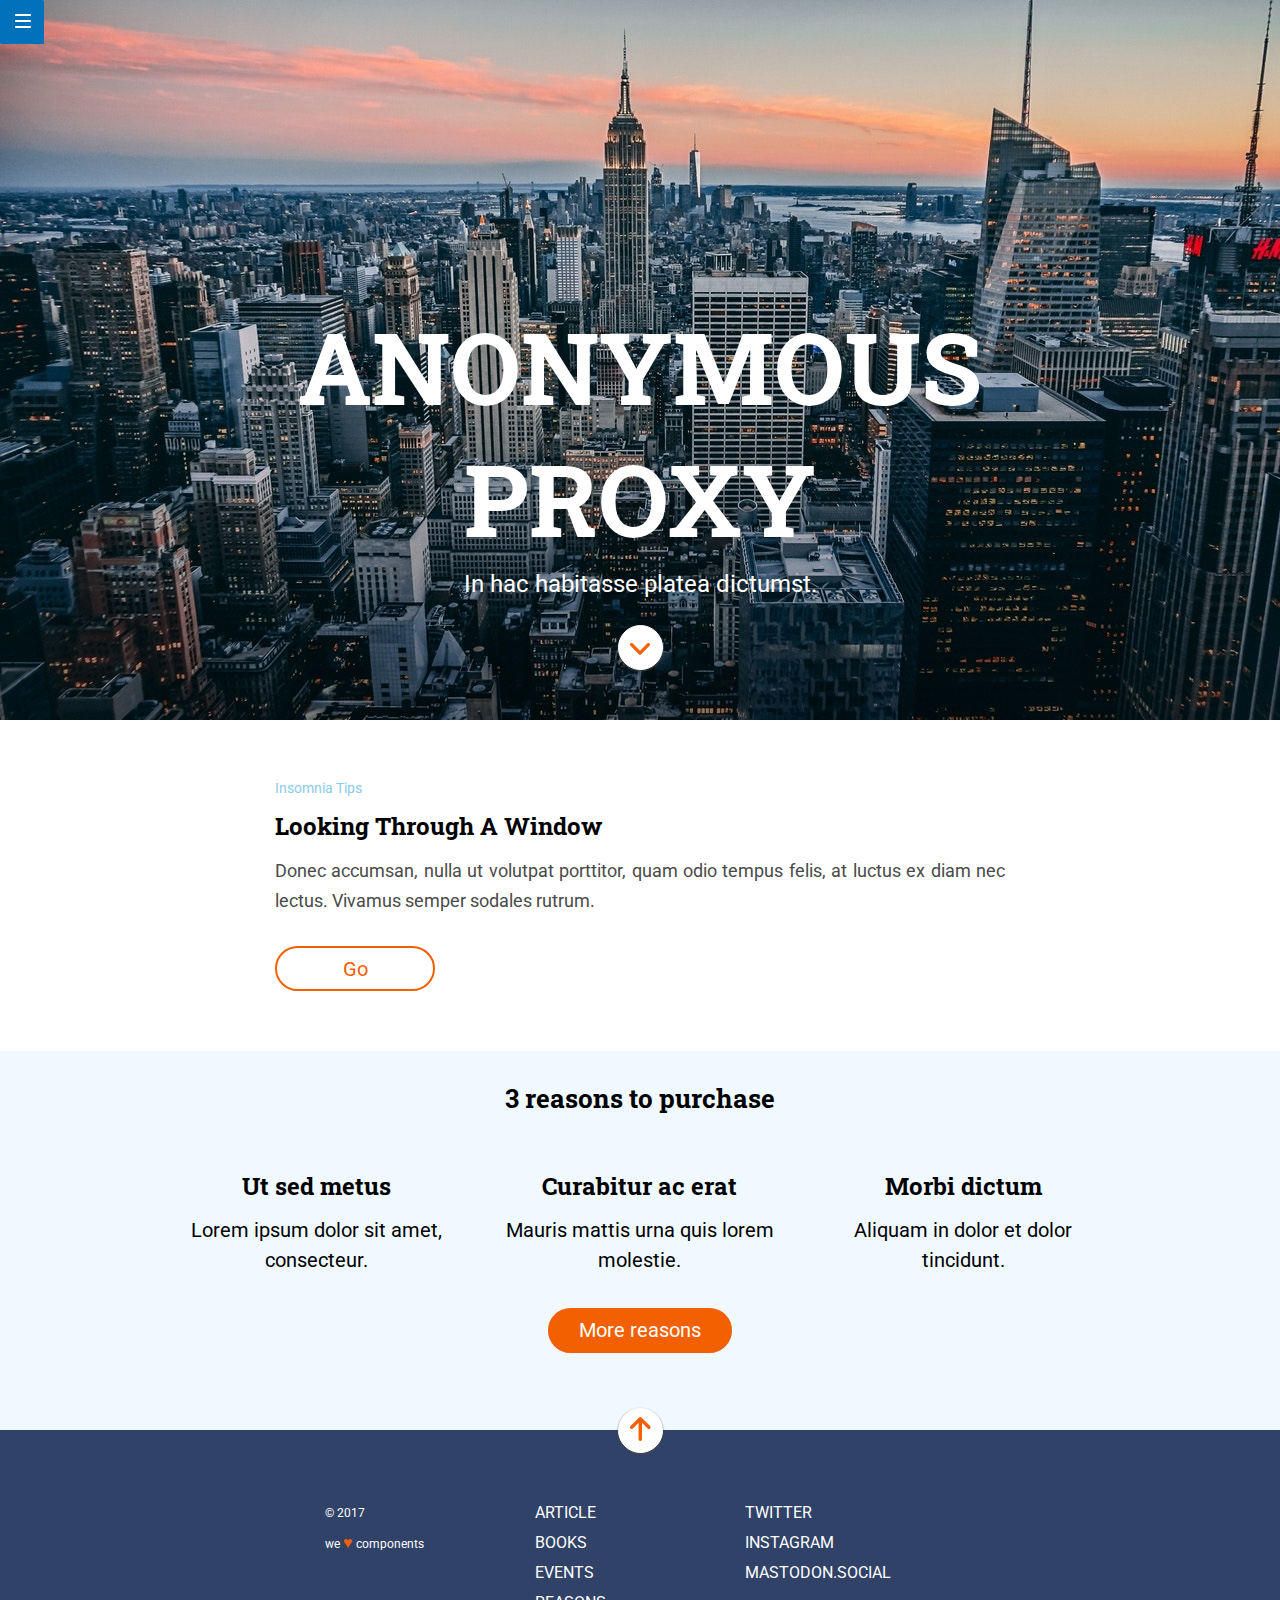
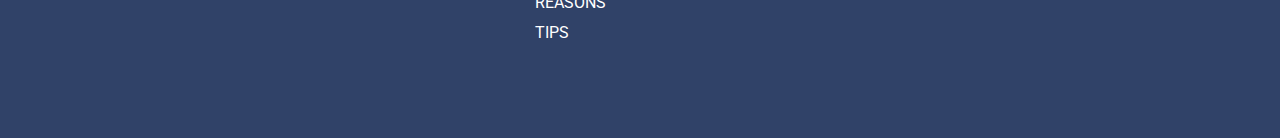
<file: docs/index.html>
<!DOCTYPE html>
<html lang="en">
    
    <head>
        <meta charset="UTF-8">
        <meta name="viewport" content="width=device-width, initial-scale=1.0">
        <link href="https://fonts.googleapis.com/css?family=Roboto+Slab:400,700|Roboto:400,500,700"
        rel="stylesheet">
        <link rel="stylesheet" href="assets/css/main.css">
        <title>Anonimous Proxy</title>
    </head>
    
    <body>
        <header class="header__container" id="top" role="heading">
            <nav class="nav__menu-container menu-button">
                <button class="menu-button">
                    <img src="assets/images/ico-menu.svg" alt="menu-icon">
                </button>
            </nav>
            <div class="hero__image">
                 <h1 class="main-title">Anonymous proxy</h1>

                 <h2 class="title__comment">In hac habitasse platea dictumst.</h2>

                <button class="scroll--down" type="button"> <a href="#blog"><img src="assets/images/ico-scroll-down.svg" alt="scroll-down"></a>

                </button>
            </div>
        </header>
        <main>
            <div class="blog__container" id="blog">
                <p class="blog__topic">Insomnia Tips</p>
                 <h3 class="blog__title">Looking through a window</h3>

                <p class="blog__abstract">Donec accumsan, nulla ut volutpat porttitor, quam odio tempus felis, at
                    luctus ex diam nec lectus. Vivamus semper sodales rutrum.</p>
                <button type="button"
                class="blog-article__link"><a href="#" target="#">Go</a>

                </button>
            </div>
            <div class="grid-section__container">
                <div class="grid__container">
                     <h3 class="grid__title">3 reasons to purchase</h3>

                    <div class="grid__card">
                         <h4 class="grid__card--title">Ut sed metus</h4>

                        <p class="grid__card--text">Lorem ipsum dolor sit amet, consecteur.</p>
                    </div>
                    <div class="grid__card">
                         <h4 class="grid__card--title">Curabitur ac erat</h4>

                        <p class="grid__card--text">Mauris mattis urna quis lorem molestie.</p>
                    </div>
                    <div class="grid__card">
                         <h4 class="grid__card--title">Morbi dictum</h4>

                        <p class="grid__card--text">Aliquam in dolor et dolor tincidunt.</p>
                    </div>
                    <div class="grid__card--button">
                        <button class="grid__button" type="button"><a href="#">More reasons</a>

                    </div>
                </div>
            </div>
            <div class="footer__container">
                <button class="link-to-top" type="button"><a href="#top"><img src="assets/images/ico-arrow.svg" alt="arrow-top"></a>

                </button>
                <div class="footer__wrapper">
                    <ul class="footer__nav">
                        <li class="footer__link"><a href="#">Article</a>

                        </li>
                        <li class="footer__link"><a href="#">Books</a>

                        </li>
                        <li class="footer__link"><a href="#">Events</a>

                        </li>
                        <li class="footer__link"><a href="#">Reasons</a>

                        </li>
                        <li class="footer__link"><a href="#">Tips</a>

                        </li>
                    </ul>
                    <ul class="footer__social">
                        <li class="footer__link"><a href="#">Twitter</a>

                        </li>
                        <li class="footer__link"><a href="#">Instagram</a>

                        </li>
                        <li class="footer__link"><a href="#">Mastodon.social</a>

                        </li>
                    </ul>
                    <div class="footer__copyright"> <small>© 2017</small>
 <small>We <sup class="heart">&hearts;</sup> components</small>

                    </div>
                </div>
            </div>
        </main>
    </body>

</html>
</file>
<file: docs/assets/css/main.css>
.menu-button {position: fixed;z-index: 5;-webkit-animation-name: fade-out;animation-name: fade-out;-webkit-animation-duration: 2s;animation-duration: 2s;-webkit-animation-iteration-count: infinite;animation-iteration-count: infinite;-webkit-animation-timing-function: ease;animation-timing-function: ease;}.hero__image {height: 568px;background: url(../images/cover.jpg) no-repeat center 0;background-size: cover;display: -webkit-box;display: -ms-flexbox;display: flex;-webkit-box-orient: vertical;-webkit-box-direction: normal;-ms-flex-direction: column;flex-direction: column;-webkit-box-align: center;-ms-flex-align: center;align-items: center;top: -45px;}.main-title {color: #fff;text-transform: uppercase;text-align: center;font-family: "Roboto Slab",serif;font-size: 42px;line-height: 55px;margin-top: 280px;margin-bottom: 10px;font-weight: 700;}.title__comment {color: #fff;font-family: "Roboto",sans-serif;font-weight: 700;font-size: 15px;line-height: 21px;font-weight: 400;max-width: 290px;}.blog__container {padding: 0 15px;display: -webkit-box;display: -ms-flexbox;display: flex;-webkit-box-orient: vertical;-webkit-box-direction: normal;-ms-flex-direction: column;flex-direction: column;-webkit-box-align: start;-ms-flex-align: start;align-items: flex-start;margin: 30px 0 45px;width: 100%;overflow-x: hidden;}.blog__container .blog__topic {color: #8ccbea;font-family: "Roboto",sans-serif;font-size: 14px;margin-bottom: 15px;}.blog__container .blog__title {color: #000;font-family: "Roboto Slab",serif;font-size: 24px;line-height: 30px;margin-bottom: 15px;text-transform: capitalize;}.blog__container .blog__abstract {color: #4a4a4a;font-family: 'Roboto', sans-serif;font-size: 18px;line-height: 30px;text-align: justify;margin-bottom: 30px;}.grid__container {width: 100%;overflow-x: hidden;background-color: #eff9ff;display: grid;grid-template-columns: 1fr;grid-template-rows: repeat(5, 1fr);}.grid__container .grid__title {font-family: "Roboto Slab",serif;font-size: 24px;font-weight: bold;text-align: center;margin: 30px 0;}.grid__container .grid__card {display: -webkit-box;display: -ms-flexbox;display: flex;-webkit-box-orient: vertical;-webkit-box-direction: normal;-ms-flex-direction: column;flex-direction: column;-webkit-box-align: center;-ms-flex-align: center;align-items: center;color: #000;margin: 0 70px 45px;}.grid__container .grid__card .grid__card--title {font-family: "Roboto Slab",serif;line-height: 30px;font-size: 18px;font-weight: bold;}.grid__container .grid__card .grid__card--text {font-family: "Roboto",sans-serif;text-align: center;font-size: 18px;line-height: 30px;}.grid__container .grid__card--button {display: -webkit-box;display: -ms-flexbox;display: flex;-webkit-box-orient: vertical;-webkit-box-direction: normal;-ms-flex-direction: column;flex-direction: column;-webkit-box-align: center;-ms-flex-align: center;align-items: center;color: #000;margin: 0 70px 45px;}.footer__container {background-color: #304268;display: -webkit-box;display: -ms-flexbox;display: flex;-webkit-box-orient: vertical;-webkit-box-direction: normal;-ms-flex-direction: column;flex-direction: column;-webkit-box-align: center;-ms-flex-align: center;align-items: center;width: 100%;}.footer__container .link-to-top {position: relative;z-index: 1;}.footer__container .footer__nav {list-style: none;margin: 60px 0 30px;}.footer__container .footer__nav .footer__link {font-family: "Roboto",sans-serif;font-size: 16px;line-height: 30px;text-transform: uppercase;color: #fff;text-align: center;}.footer__container .footer__nav .footer__link a {text-decoration: none;color: #fff;}.footer__container .footer__social {list-style: none;margin-bottom: 30px;}.footer__container .footer__social .footer__link {font-family: "Roboto",sans-serif;font-size: 16px;line-height: 30px;text-transform: uppercase;color: #fff;text-align: center;}.footer__container .footer__social .footer__link a {text-decoration: none;color: #fff;}.footer__container .footer__copyright {display: -webkit-box;display: -ms-flexbox;display: flex;-webkit-box-orient: vertical;-webkit-box-direction: normal;-ms-flex-direction: column;flex-direction: column;-webkit-box-align: center;-ms-flex-align: center;align-items: center;color: #fff;font-family: "Roboto",sans-serif;font-size: 14px;line-height: 30px;margin-bottom: 45px;text-transform: lowercase;}.footer__container .footer__copyright .heart {color: #f26002;font-size: 16px;vertical-align: -0.02em;}.blog-article__link {width: 76px;height: 45px;border: 2px solid #f26002;border-radius: 30px;background-color: #fff;}.blog-article__link a {text-decoration: none;color: #f26002;font-size: 20px;font-family: "Roboto",sans-serif;font-weight: medium;-webkit-transition: font-size ease-in 0.8s, color ease-in 0.4s;transition: font-size ease-in 0.8s, color ease-in 0.4s;}.blog-article__link a:hover {font-size: 24px;color: #4a4a4a;}.grid__button {width: 184px;height: 45px;border: 2px solid #f26002;border-radius: 30px;background-color: #f26002;-webkit-transition: background-color ease-in 0.4s;transition: background-color ease-in 0.4s;}.grid__button:hover {font-size: 32px;background-color: #4a4a4a;}.grid__button a {text-decoration: none;color: #fff;font-size: 20px;font-family: "Roboto",sans-serif;font-weight: medium;text-align: center;}.link-to-top {width: 45px;height: 45px;border-radius: 50%;border: 1px solid #fff;background-color: #fff;margin-top: -22.5px;-webkit-box-shadow: 0 1px 2px #4a4a4a;box-shadow: 0 1px 2px #4a4a4a;}.link-to-top a {width: 45px;height: 45px;border-radius: 50%;}.scroll--down {width: 45px;height: 45px;border-radius: 50%;border: 1px solid #fff;background-color: #fff;margin-top: 45px;-webkit-box-shadow: 0 1px 2px #4a4a4a;box-shadow: 0 1px 2px #4a4a4a;}.scroll--down a {width: 45px;height: 45px;border-radius: 50%;}.scroll--down a img {position: relative;top: 3px;}.menu-button {background-color: #0271bc;height: 43px;width: 43px;border: 1px solid #0271bc;}*,*::after,*::before {-webkit-box-sizing: border-box;box-sizing: border-box;margin: 0;padding: 0;}.nav__menu-container {z-index: 5;}@media all and (min-width: 768px) {.hero__image {height: 720px;}.main-title {font-size: 80px;line-height: 106px;max-width: 690px;margin-top: 384px;}.title__comment {font-size: 24px;max-width: 690px;}.scroll--down {margin-top: 30px;}.blog__container {margin: 30px 0 60px;padding: 0 39px;}.grid__container {grid-template-columns: 1fr 1fr 1fr;grid-template-rows: 120px 1fr 155px;padding: 0 24px;position: relative;left: 50%;-webkit-transform: translateX(-50%);transform: translateX(-50%);}.grid__container .grid__title {font-size: 26px;grid-column: span 3;}.grid__container .grid__card {margin: 0 15px;}.grid__container .grid__card .grid__card--title {font-size: 24px;line-height: 30px;margin-bottom: 14px;}.grid__container .grid__card .grid__card--text {font-size: 20px;}.grid__container .grid__card--button {grid-column: span 3;display: -webkit-box;display: -ms-flexbox;display: flex;-webkit-box-pack: center;-ms-flex-pack: center;justify-content: center;-webkit-box-align: center;-ms-flex-align: center;align-items: center;}.footer__container {padding: 0 39px;}.footer__container .footer__wrapper {display: -webkit-box;display: -ms-flexbox;display: flex;-webkit-box-orient: horizontal;-webkit-box-direction: normal;-ms-flex-direction: row;flex-direction: row;height: 240px;margin-top: 45px;}.footer__container .footer__wrapper .footer__nav {width: 210px;display: -webkit-box;display: -ms-flexbox;display: flex;-webkit-box-orient: vertical;-webkit-box-direction: normal;-ms-flex-direction: column;flex-direction: column;-webkit-box-align: start;-ms-flex-align: start;align-items: flex-start;margin: 0;}.footer__container .footer__wrapper .footer__social {width: 210px;width: 210px;display: -webkit-box;display: -ms-flexbox;display: flex;-webkit-box-orient: vertical;-webkit-box-direction: normal;-ms-flex-direction: column;flex-direction: column;-webkit-box-align: start;-ms-flex-align: start;align-items: flex-start;}.footer__container .footer__wrapper .footer__copyright {width: 210px;width: 210px;display: -webkit-box;display: -ms-flexbox;display: flex;-webkit-box-orient: vertical;-webkit-box-direction: normal;-ms-flex-direction: column;flex-direction: column;-webkit-box-align: start;-ms-flex-align: start;align-items: flex-start;-webkit-box-ordinal-group: 0;-ms-flex-order: -1;order: -1;}}@media all and (min-width: 1200px) {.main-title {font-size: 100px;line-height: 132px;margin-top: 300px;}.blog__container {margin: 60px 0;padding: 0;max-width: 730px;position: relative;left: 50%;-webkit-transform: translateX(-50%);transform: translateX(-50%);}.blog-article__link {width: 160px;}.grid-section__container {background-color: #eff9ff;}.grid-section__container .grid__container {padding: 0 65px;max-width: 1100px;}.grid-section__container .grid__container .grid__card {max-width: 350px;}.footer__container {padding: 0;display: -webkit-box;display: -ms-flexbox;display: flex;}}@-webkit-keyframes fade-out {0% {opacity: 0;}50% {opacity: 1;}100% {opacity: 0;}}@keyframes fade-out {0% {opacity: 0;}50% {opacity: 1;}100% {opacity: 0;}}
</file>
